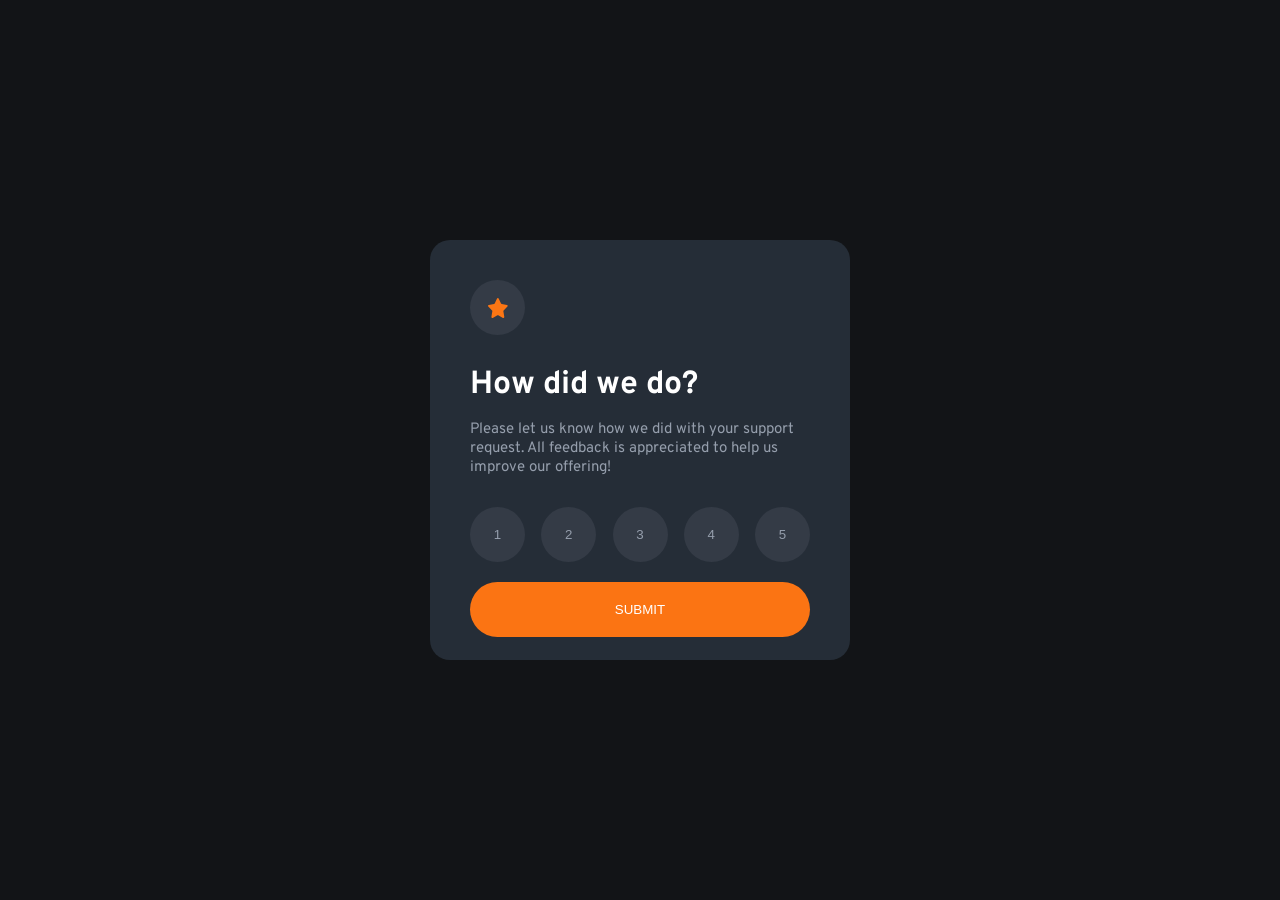
<file: index.html>
<!DOCTYPE html>
<html lang="en">

<head>
  <meta charset="UTF-8">
  <meta name="viewport" content="width=device-width, initial-scale=1.0">
  <!-- displays site properly based on user's device -->

  <link rel="icon" type="image/png" sizes="32x32" href="./images/favicon-32x32.png">
  <link rel="stylesheet" href="style.css">
  <link rel="preconnect" href="https://fonts.googleapis.com">
  <link rel="preconnect" href="https://fonts.gstatic.com" crossorigin>
  <link href="https://fonts.googleapis.com/css2?family=Overpass:wght@400;700&display=swap" rel="stylesheet">
  <title>Frontend Mentor | Interactive rating component</title>


  </style>
</head>

<body>
  <main>
    <section id="meuCard">

      <figure class="estrelinha">
        <img src="images/icon-star.svg" alt="">
      </figure>

      <h1>
        How did we do?
      </h1>
      <p>
        Please let us know how we did with your support<br> request. All feedback is appreciated
        to help us <br> improve our offering!
      </p>
      <ul class="botoes">
        <li><button id="botao1" onclick="clicarBotao(1)">1</button></li>
        <li><button id="botao2" onclick="clicarBotao(2)">2</button></li>
        <li><button id="botao3" onclick="clicarBotao(3)">3</button></li>
        <li><button id="botao4" onclick="clicarBotao(4)">4</button></li>
        <li><button id="botao5" onclick="clicarBotao(5)">5</button></li>

      </ul>
      <button id="submit" onclick="enviaAvaliacao()">SUBMIT</button>
    </section>
    <!--<section>
      <figure>
        <img src="images/illustration-thank-you.svg" alt="">
      </figure>
      <p>
        You selected out of 5
      </p>
      <h1>
        Thank you!
      </h1>
      <p>
        We appreciate you taking the time to give a rating. If you ever need more support,
        don’t hesitate to get in touch!
      </p>
    </section>
  </main>-->
    <!-- Rating state start -->







    <!-- Rating state end -->

    <!-- Thank you state start -->


    <!-- Add rating here -->





    <!-- Thank you state end -->


    <script src="./myscript.js"></script>
</body>

</html>
</file>
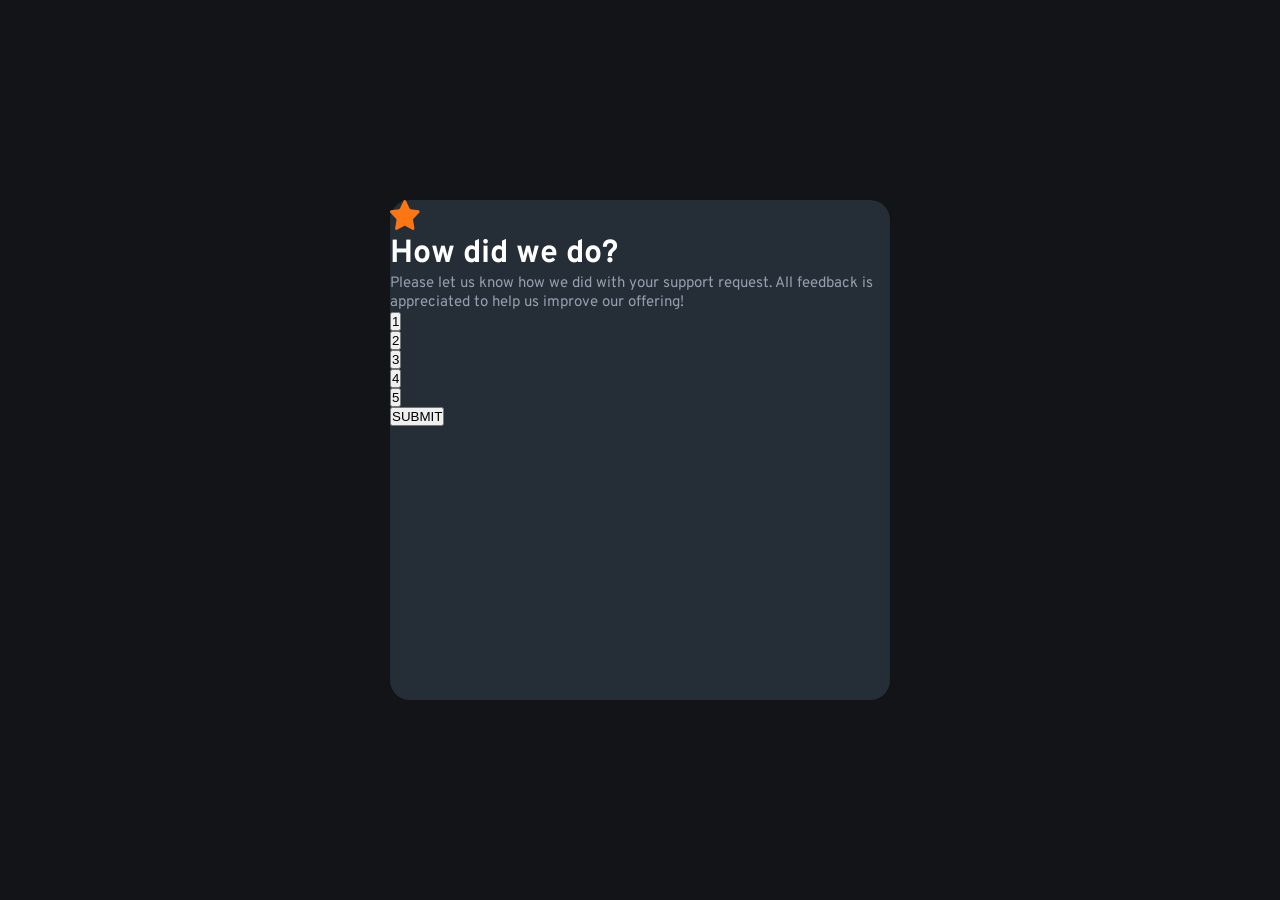
<file: interactive-rating-component-main/index.html>
<!DOCTYPE html>
<html lang="en">

<head>
  <meta charset="UTF-8">
  <meta name="viewport" content="width=device-width, initial-scale=1.0">
  <!-- displays site properly based on user's device -->

  <link rel="icon" type="image/png" sizes="32x32" href="./images/favicon-32x32.png">
  <link rel="stylesheet" href="style.css">
  <link rel="preconnect" href="https://fonts.googleapis.com">
  <link rel="preconnect" href="https://fonts.gstatic.com" crossorigin>
  <link href="https://fonts.googleapis.com/css2?family=Overpass:wght@400;700&display=swap" rel="stylesheet">
  <title>Frontend Mentor | Interactive rating component</title>


  </style>
</head>

<body>
  <main>
    <section id="meuCard">
      <figure class="estrelinha">
        <img src="images/icon-star.svg" alt="">
      </figure>
      <h1>
        How did we do?
      </h1>
      <p>
        Please let us know how we did with your support request. All feedback is appreciated
        to help us improve our offering!
      </p>
      <ul class="botoes">
        <li><button id="botao1" onclick="clicarBotao(1)">1</button></li>
        <li><button id="botao2" onclick="clicarBotao(2)">2</button></li>
        <li><button id="botao3" onclick="clicarBotao(3)">3</button></li>
        <li><button id="botao4" onclick="clicarBotao(4)">4</button></li>
        <li><button id="botao5" onclick="clicarBotao(5)">5</button></li>
        <li><button id="submit" onclick="enviaAvaliacao()">SUBMIT</button></li>
      </ul>
    </section>
    <!-- <section>
      <figure>
        <img src="images/illustration-thank-you.svg" alt="">
      </figure>
      <p>
        You selected out of 5
      </p>
      <h1>
        Thank you!
      </h1>
      <p>
        We appreciate you taking the time to give a rating. If you ever need more support,
        don’t hesitate to get in touch!
      </p>
    </section>-->
  </main>
  <!-- Rating state start -->







  <!-- Rating state end -->

  <!-- Thank you state start -->


  <!-- Add rating here -->





  <!-- Thank you state end -->


  <script src="./myscript.js"></script>
</body>

</html>
</file>
<file: style.css>
* {
  padding: 0;
  margin: 0;
  box-sizing: border-box;
}


html {
  min-height: 100%;
  min-width: 100%;
}


body {
  width: 100vw;
  height: 100vh;
}


main {
  width: 100%;
  height: 100%;
  background-color: hsl(216, 12%, 8%);
  display: flex;
  justify-content: center;
  align-items: center;
}

section {
  height: 420px;
  width: 420px;
  background-color: hsl(213, 19%, 18%);
  border-radius: 20px;
  padding: 40px;

}

img {
  height: 30px;
  width: 30px;
}

.estrelinha {
  width: 55px;
  height: 55px;
  background-color: hsl(217, 15%, 24%);
  border-radius: 50%;
  margin-bottom: 30px;
  display: flex;
  justify-content: center;
  align-items: center;
}

.estrelinha img {
  height: 20px;
  width: 20px;
}


h1 {
  font-size: 32px;
  color: hsl(0, 0%, 100%);
  font-family: 'Overpass', sans-serif;
  margin-bottom: 15px;

}

p {
  color: hsl(217, 12%, 63%);
  font-size: 15px;
  font-family: 'Overpass', sans-serif;

}

ul {
  list-style: none;
  display: flex;
  justify-content: space-between;
  margin-top: 30px;



}

.botoes button {
  height: 55px;
  width: 55px;
  border-radius: 50%;
  color: hsl(217, 12%, 63%);
  background-color: hsl(217, 15%, 24%);
  border: none;
}

#submit {
  height: 55px;
  width: 340px;
  border-radius: 30px;
  margin-top: 20px;
  background-color: hsl(25, 97%, 53%);
  color: hsl(0, 0%, 100%);
  border:none;
}

button.selecionado {
  background-color: hsl(25, 97%, 53%);
  color: hsl(0, 0%, 100%);
}

.botoes button.selecionado:hover {
  background-color: hsl(25, 97%, 53%);
  
}

.botoes button:hover {
  background-color: hsl(217, 12%, 63%);
  color: hsl(0, 0%, 100%);
}

#submit:hover {
  background-color: hsl(0, 0%, 100%);
  color: hsl(25, 97%, 53%);
}

.ilustracaoThankYou {
  display: flex;
  justify-content: center;
}

.ilustracaoThankYou img {
  width: 130px;
  height: 88px;
  margin-bottom: 30px;
  margin-top: 15px;
}

.avisoDeSelecao {
  display: flex;
  justify-content: center;
  margin-bottom: 35px;
}

.avisoDeSelecao p {
  width: 180px;
  height: 30px;
  background-color:hsl(217, 15%, 24%);
  display: flex;
  justify-content: center;
  align-items: center;
  border-radius: 20px;
  color: hsl(25, 97%, 53%);
  
}

.thankYou {
  text-align: center;
  margin-bottom: 20px;
}

.subtitulo {
  text-align: center;
}
</file>
<file: interactive-rating-component-main/style.css>
* {
  padding: 0;
  margin: 0;
  box-sizing: border-box;
}


html {
  min-height: 100%;
  min-width:  100%;
}


body {
  width: 100vw;
  height: 100vh;
}


main {
  width: 100%;
  height: 100%;
  background-color: hsl(216, 12%, 8%);
  display: flex;
  justify-content: center;
  align-items: center;
}

section {
  height: 500px;
  width: 500px;
  background-color: hsl(213, 19%, 18%);
  border-radius: 20px;
}

img {
  height: 30px;
  width: 30px;
  
}

h1 {
  font-size:32px;
  color: hsl(0, 0%, 100%);
  font-family: 'Overpass', sans-serif; 
}

p {
  color: hsl(217, 12%, 63%);
  font-size: 15px;
  font-family: 'Overpass', sans-serif;
}

ul{
  list-style: none;
}

.selecionado {
  background-color: black;
}
</file>
